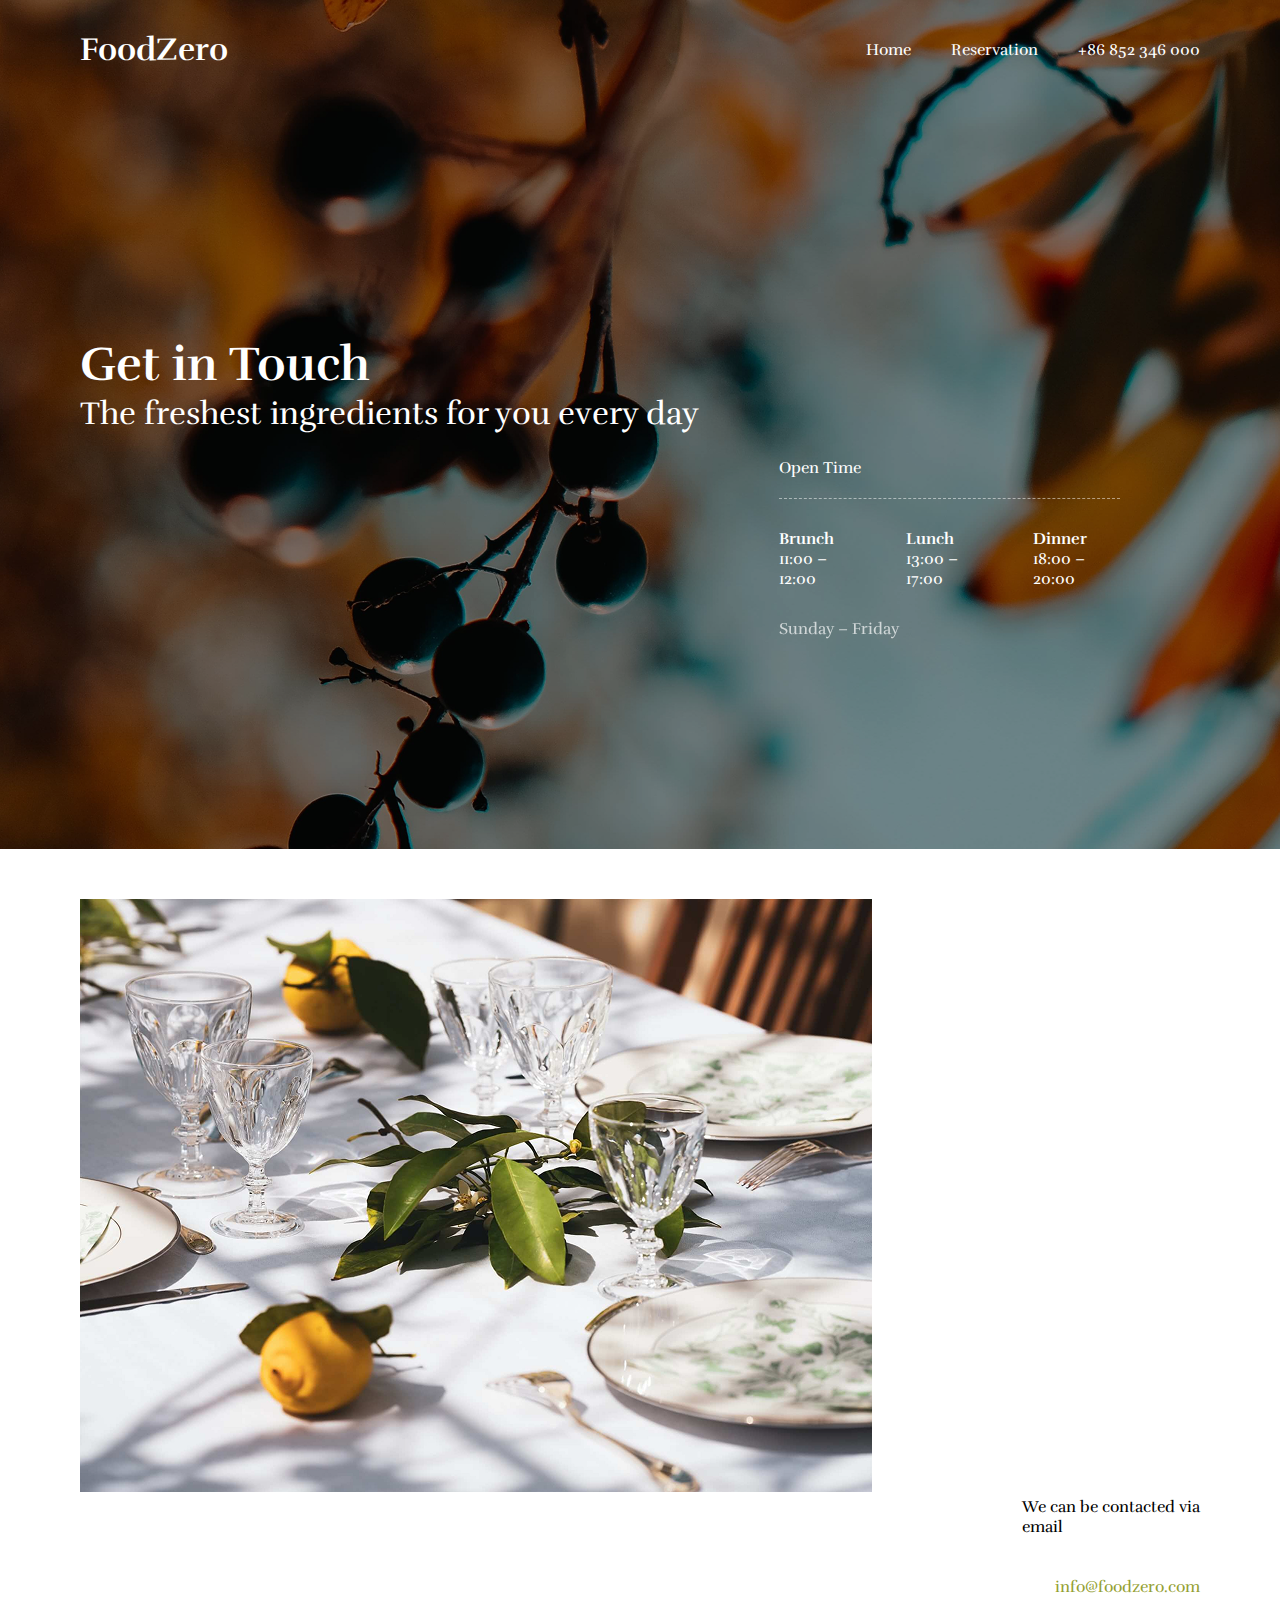
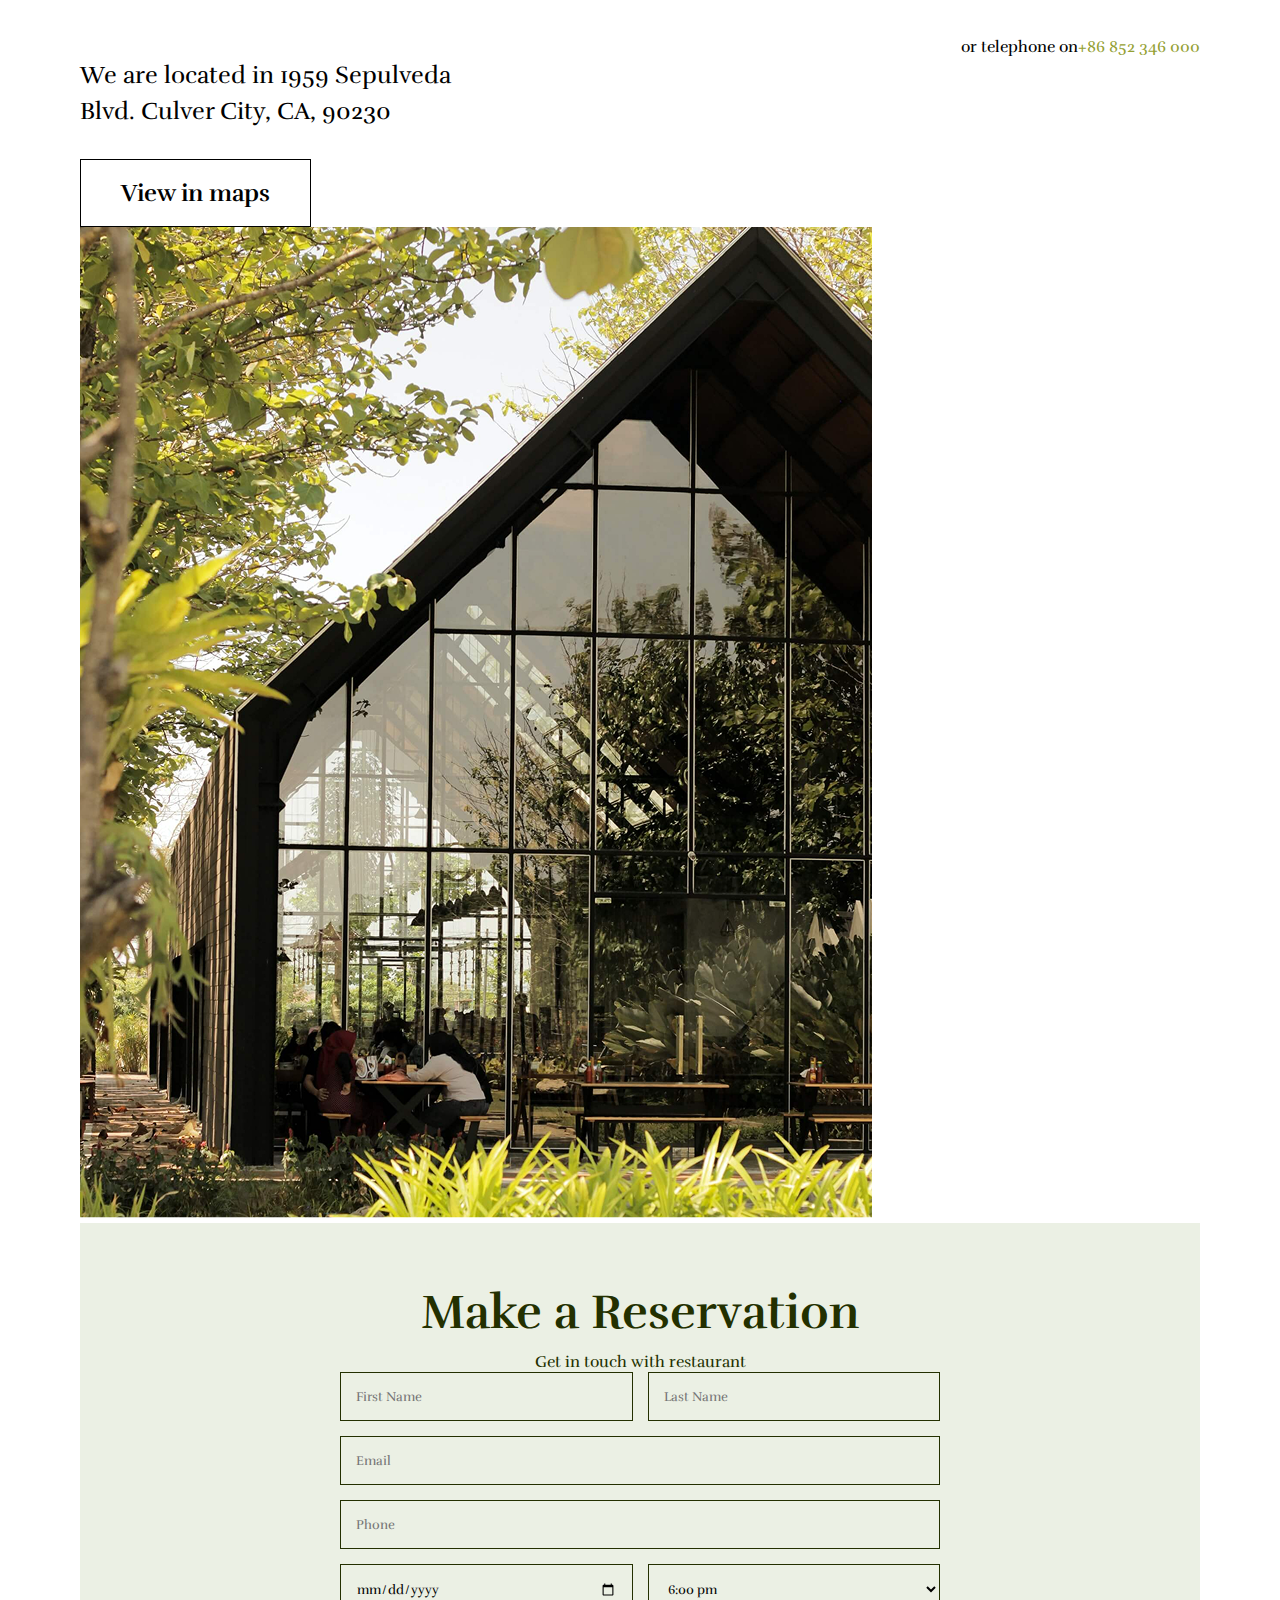
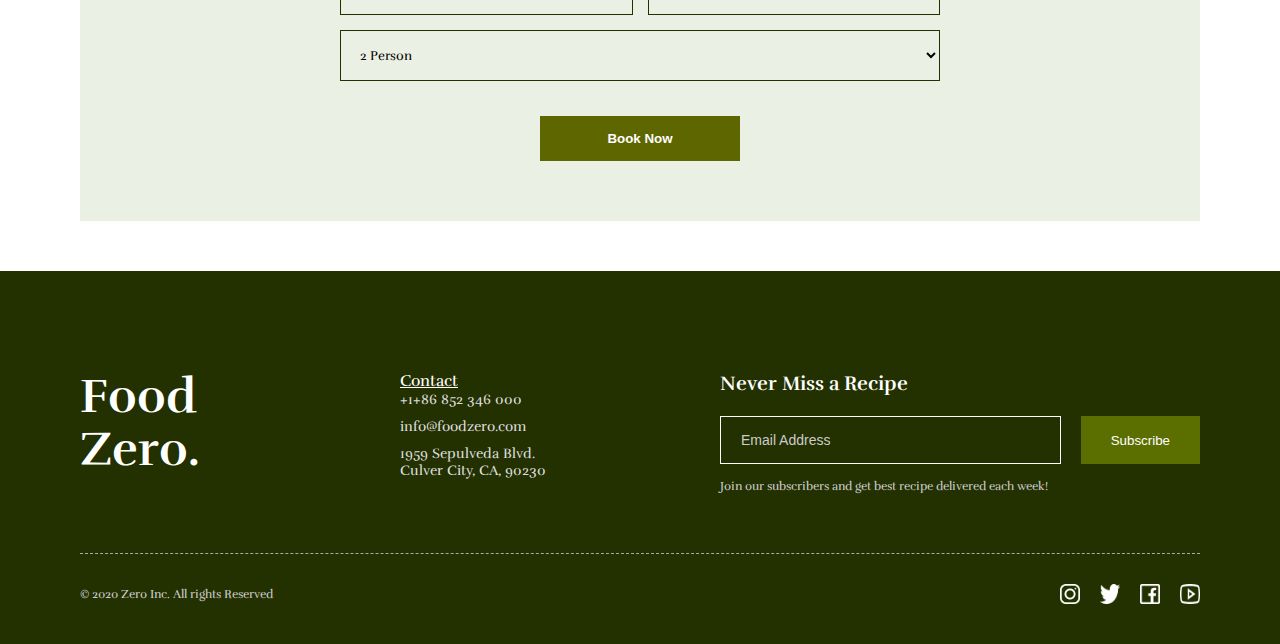
<file: index2.html>
<!DOCTYPE html>
<html lang="en">
<head>
    <meta charset="UTF-8">
    <meta name="viewport" content="width=device-width, initial-scale=1.0">
    <title>Food zero next</title>
    <link rel="stylesheet" href="style2.css">
</head>
<body>
  <div class="container">
<header class="second">
  <div class="header_logo">FoodZero</div>
  <nav class="header_nav">
    <a href="#">Home</a>
    <a href="#">Reservation</a>
    <p>+86 852 346 000</p>
  </nav>
    <div class="text">
    <h2>Get in Touch</h2>
    <p>The freshest ingredients for you every day</p>
  </div>
<section class="open-time">
  <div class="open-time__content">
    <p class="time-title">Open Time</p>
    <div class="time-line"></div>
    <div class="time-grid">
      <div>
        <p>Brunch</p>
        <span>11:00 – 12:00</span>
      </div>
      <div>
        <p>Lunch</p>
        <span>13:00 – 17:00</span>
      </div>
      <div>
        <p>Dinner</p>
        <span>18:00 – 20:00</span>
      </div>
    </div>
    <p class="time-days">Sunday – Friday</p>
  </div>
</section>
</header>
<main class="main">
  <section class="info">
    <img src="img2/Image(6).png" alt="">
    <div class="img">
        <p>We can be contacted via <br> email</p>
      <p><span class = "highlight">info@foodzero.com</span></p>
      <p>or telephone on<span class = "highlight">+86 852 346 000</span></p>
    </div>
    <div class="location-info">
            <p>We are located in 1959 Sepulveda Blvd. Culver City, CA, 90230</p>
            <a href="#" class="view-map-btn">View in maps</a>
        </div>
      <img src="img2/Image(7).png" alt="Restaurant building">
  </section>  
<section class="reservation">
  <h1>Make a Reservation</h1>
  <p>Get in touch with restaurant</p>
  <form class="res-form">
    <div class="row">
      <input type="text" placeholder="First Name">
      <input type="text" placeholder="Last Name">
    </div>

    <input type="email" placeholder="Email">
    <input type="tel" placeholder="Phone">
    <div class="row">
      <input type="date">
      <select>
        <option>6:00 pm</option>
        <option>7:00 pm</option>
        <option>8:00 pm</option>
      </select>
    </div>
    <select>
      <option>2 Person</option>
      <option>4 Person</option>
      <option>6 Person</option>
    </select>
    <button type="submit">Book Now</button>
  </form>
</section>
</main>
<footer class="footer">
  <div class="footer_top">
    <div class="footer_brand">
      <h2>Food<br>Zero.</h2>
    </div>
    <div class="footer_contact">
      <a href="#">Contact</a>
      <p>+1+86 852 346 000</p>
      <p>info@foodzero.com</p>
      <p>
        1959 Sepulveda Blvd.<br>
        Culver City, CA, 90230
      </p>
    </div>
    <div class="footer_subscribe">
      <h4>Never Miss a Recipe</h4>
      <div class="footer_form">
        <input type="email" placeholder="Email Address">
        <button>Subscribe</button>
      </div>
      <p class="footer_small">
        Join our subscribers and get best recipe delivered each week!
      </p>
    </div>
  </div>
  <div class="footer_bottom">
    <p>© 2020 Zero Inc. All rights Reserved</p>
    <div class="footer_socials">
      <a href="#">
        <img src="img/Icon_instagram.png" alt="">
        </a>
      <a href="#">
        <img src="img/Icon_twitter.png" alt="">
        </a>
      <a href="#">
        <img src="img/Icon_facebook.png" alt="">
        </a>
      <a href="#">
        <img src="img/Icon_youtube.png" alt="">
        </a>
    </div>
  </div>
</footer>
</body>
</html>
</file>
<file: style2.css>
@import url('https://fonts.googleapis.com/css2?family=Rufina:wght@400;700&display=swap');
* {
  margin: 0;
  padding: 0;
  box-sizing: border-box;
}

body {
    font-family: "Rufina";
    color: #fff;
}

main{
    background: #fff;
    color: #000;
}

footer {
  background:#233000;
}


.container{
    background-image: url(img2/Image\(5\).png);
    max-width: 100%;
    height: 100%;
}

.second {
    display: grid;
    grid-template-columns: auto 1fr;
    align-items: center;
    padding: 30px 80px;
}

.header_logo {
    font-size: 32px;
    font-weight: bold;
}

.header_nav {
    justify-self: end;
    display: flex;
    gap: 40px;
}

.header_nav a {
    color: #fff;
    text-decoration: none;
}

.header_nav a:hover {
    color: aquamarine;
}

.text{
    font-size: 2rem;
}
.open-time {
  position: relative;
  height: 70vh; 
  background-size: cover;
  background-position: center;
  color: #fff;
}

.open-time__content {
  position: absolute;
  bottom: 60px;
  left: 80px;
  right: 80px;
}

.time-line {
  border-bottom: 1px dashed rgba(255,255,255,0.5);
  margin: 20px 0 30px;
}

.time-grid {
  display: grid;
  grid-template-columns: repeat(3, 1fr);
  gap: 40px;
}

.time-grid p {
  font-weight: 600;
}

.time-days {
  margin-top: 30px;
  opacity: 0.7;
}

.main{
    padding: 50px 80px;
    margin-top: 120px;
}

.img{
    display: grid;
    grid-template-columns: 1fr 1fr;
    gap: 40px;
}

.img img{
    display: block;
    width: 100%;
    height: auto;
}  

.img p{
    display: flex;
    grid-column: 2;
    justify-content: flex-end;
    align-items: flex-end;
}

.contact-text {
  line-height: 1.4;
}

.location-section {
    display: grid;
    grid-template-columns: 1fr 1fr;
    gap: 80px;
    align-items: center;
    margin-top: 100px; 
}

.location-info {
    font-size: 24px;
    line-height: 1.5;
    max-width: 400px; 
}

.location-info p {
    margin-bottom: 30px;
    font-weight: 400;
}

.view-map-btn {
    display: inline-block;
    padding: 15px 40px;
    border: 1px solid #000;
    text-decoration: none;
    color: #000;
    font-weight: bold;
    transition: all 0.3s ease;
}

.view-map-btn:hover {
    background-color: #000;
    color: #fff;
}

.location-img img {
    width: 100%;
    height: auto;
    display: block;
}

.highlight {
    color: #94A032;
}

.reservation {
  background: #EBF0E4;
  padding: 60px 20px;
  text-align: center;
  color: #233000;
}

.reservation h1 { font-size: 48px; margin-bottom: 10px; }

.res-form {
  max-width: 600px;
  margin: 0 auto;
  display: flex;
  flex-direction: column;
  gap: 15px;
}

.row {
  display: flex;
  gap: 15px;
}

.res-form input, .res-form select {
  width: 100%;
  padding: 15px;
  border: 1px solid #233000;
  background: none;
  font-family: inherit;
}

.res-form button {
  background: #5E6600;
  color: #fff;
  border: none;
  padding: 15px;
  font-weight: bold;
  cursor: pointer;
  width: 200px;
  margin: 20px auto 0;
}

.footer {
  color: #fff;
  padding: 100px 80px 40px;
}

.footer_top {
  display: grid;
  grid-template-columns: 1fr 1fr 2fr;
  gap: 80px;
  margin-bottom: 60px;
}

.footer_brand h2 {
  font-size: 48px;
  line-height: 1.1;
}

.footer_contact a {
  color: #fff;
  text-decoration: underline;
}

.footer_subscribe h4 {
  font-size: 20px;
  margin-bottom: 20px;
}

.footer_contact p {
  font-size: 14px;
  margin-bottom: 10px;
  color: #ddd;
}

.footer_form {
  display: grid;
  grid-template-columns: 1fr auto;
  gap: 20px;
  margin-bottom: 15px;
}

.footer_form input {
  background: transparent;
  border: 1px solid #fff;
  padding: 15px 20px;
  color: #fff;
  font-size: 14px;
}

.footer_form input::placeholder {
  color: #ccc;
}

.footer_form button {
  background-color: #5b6e00;
  border: none;
  padding: 15px 30px;
  color: #fff;
  cursor: pointer;
}

.footer_small {
  font-size: 12px;
  color: #ccc;
}

.footer_bottom {
  border-top: 1px dashed #aaa;
  padding-top: 30px;

  display: grid;
  grid-template-columns: 1fr auto;
  align-items: center;
}

.footer_bottom p {
  font-size: 12px;
  color: #ccc;
}

.footer_socials {
  display: flex;
  gap: 20px;
  align-items: center;
}

.footer_socials a img{
  width: 20px;
  height: 20px;
  display: block;
  filter: brightness(0) invert(1);
  transition: opacity 0.3s;
}
</file>
